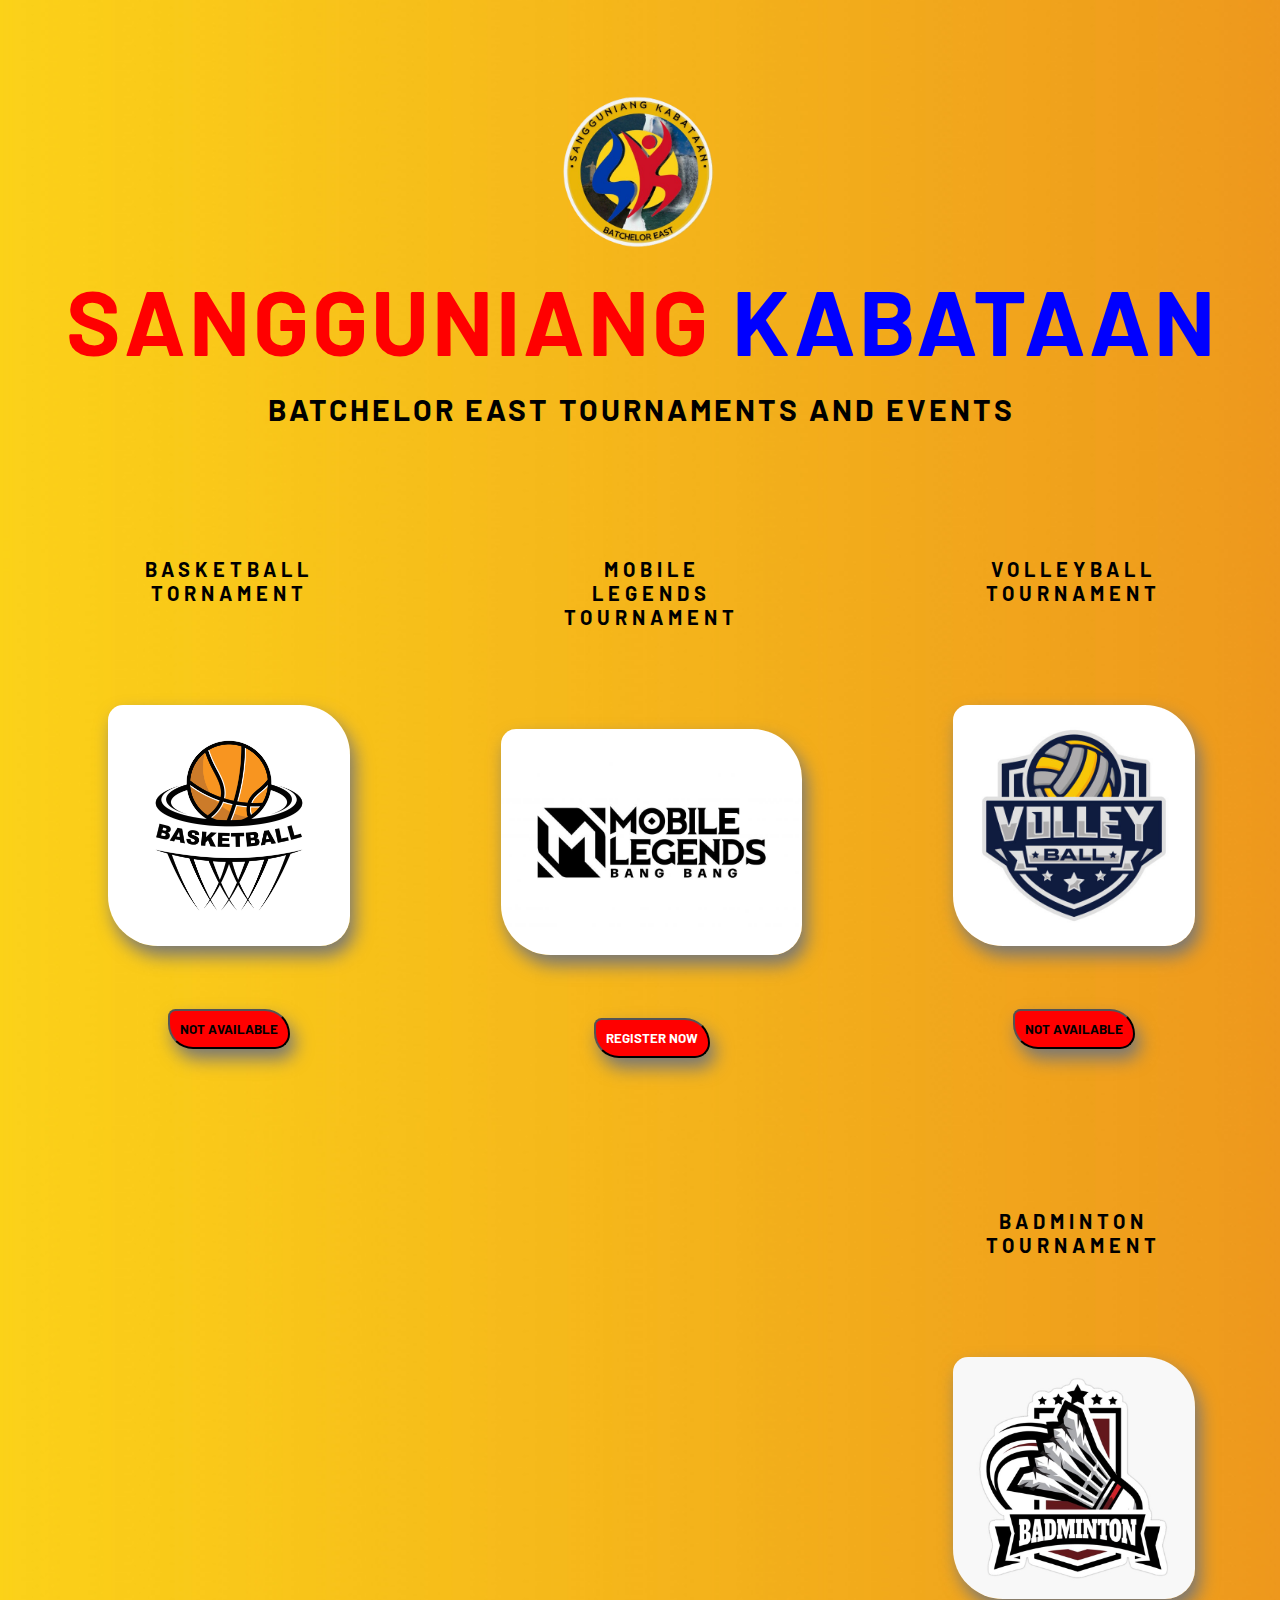
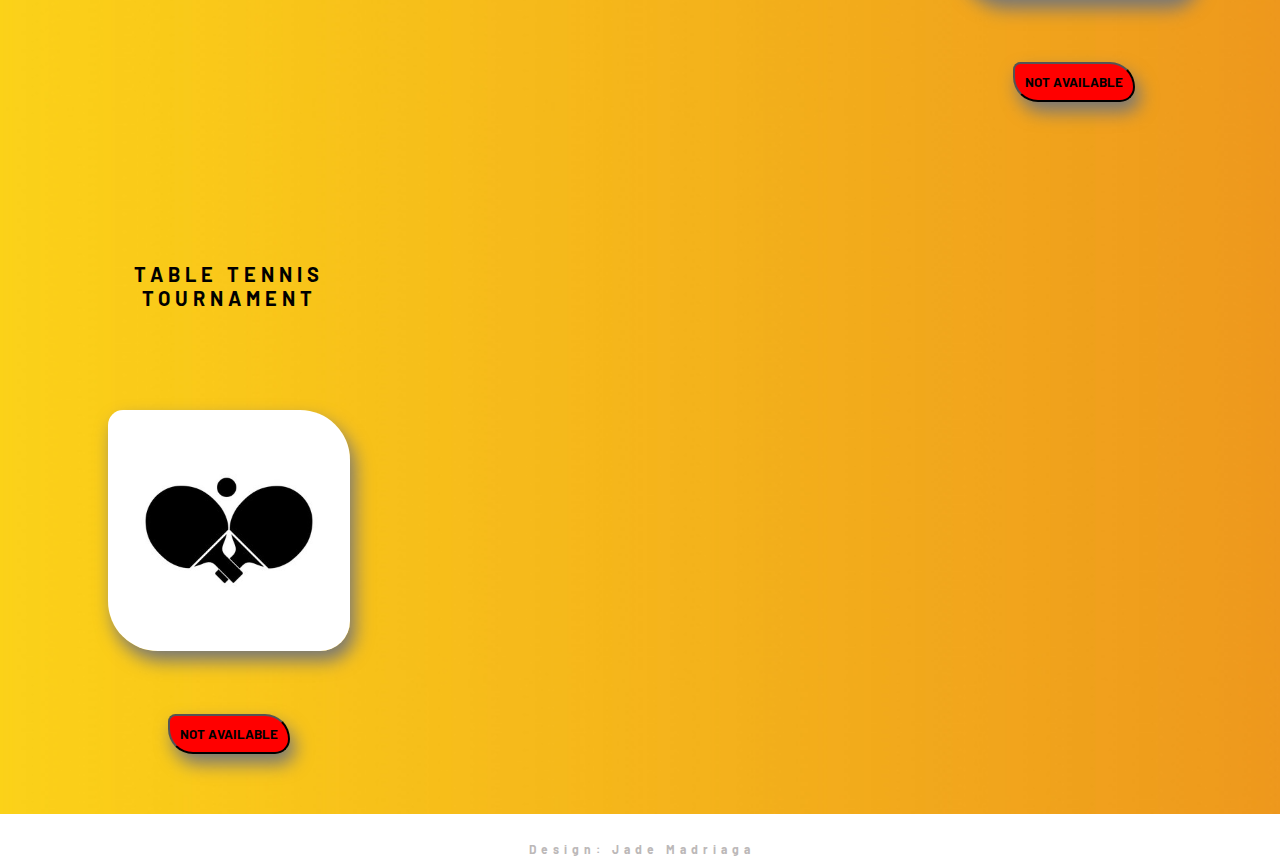
<file: index.html>
<!DOCTYPE html>
<html lang="en">
<head>
    <meta charset="UTF-8">
    <meta name="viewport" content="width=device-width, initial-scale=1.0">
    <link rel="stylesheet" href="style.css">
    <title>SK Batchelor East Torunaments</title>
    <link rel="icon" href="logo.png" type="image/icon type">
    <link rel="stylesheet" href="https://cdnjs.cloudflare.com/ajax/libs/font-awesome/4.7.0/css/font-awesome.min.css">

</head>
<body>
    <header>
        <div class="row">
            <div class="logo-container">
                <img src="logo.png" width="15%;">
            </div>
        <h1><span>SANGGUNIANG</span>  <span2> KABATAAN</span2></h1>
        <h3 class="NATIVIDAD">BATCHELOR EAST TOURNAMENTS AND EVENTS</h3>
    </header>
    <div class="row">
        <div class="column">
            <h2>BASKETBALL TORNAMENT</h2>
           
            <img src="bass.jpg" width="60%;">
            <button onclick="document.location=''"">NOT AVAILABLE </button>
        </div>
        <div class="column">
            <h2>MOBILE LEGENDS TOURNAMENT</h2>
            <img src="ml.jpg" width="75%;"> 
            <button onclick="document.location='https://docs.google.com/forms/d/e/1FAIpQLSc28-vMWg-x0z8Bpfu6rC5WD5b4UuvKL_SdQxfh-cOJOHaCZw/viewform'"><span>REGISTER NOW</span></button>
        </div>
        <div class="column">
            <h2>VOLLEYBALL TOURNAMENT</h2>
            <img src="vall.jpg" width="60%;">
            <button onclick="document.location=''">NOT AVAILABLE</button>
        </div> 
        <div class="column">
            <h2>BADMINTON TOURNAMENT</h2>
            <img src="bad.jpg" width="60%;">
            <button onclick="document.location=''">NOT AVAILABLE</button>
        </div> 
        <div class="column">
            <h2>TABLE TENNIS TOURNAMENT</h2>
            <img src="table.jpg" width="60%;">
            <button onclick="document.location='https://tc9'">NOT AVAILABLE</button>
        </div> 
       
           
    </div>
    

    <div class="copyright">
        <h6>Design: Jade Madriaga</h6>
    </div>

    
</body>
</html>
</file>
<file: style.css>
@font-face {
    font-family: Barlow;
    src: url(font/Barlow-Bold.ttf);
}
* {
    box-sizing: border-box;
}
html {
    scroll-behavior: smooth;
}


body{
    background-image: url(bg.jpg);
    background-size: cover;
    padding-left: -10%;
    width: 99%;
    height: 50vh;
    background-repeat: no-repeat;
  
}
header {
    margin-top: 100px;
    font-family: Barlow;
    transition: o.5s;
    
 
}

header h1 {
    margin-top: -1vh;
    text-align: center;
    color: rgb(255, 255, 255);
    font-size: 92px;
    letter-spacing: 3px;
    
   
}
.NATIVIDAD {
    margin-top: -5vh;
    text-align: center;
    color: rgb(255, 255, 255);
    font-size: 30px;
    letter-spacing: 3px;
    
}
header h4 {
    margin-top: -4vh;
    text-align: center;
    color: rgb(254, 144, 10);
    font-size: 25px;
    letter-spacing: 3px;
}
.copyright {
    text-align: center;
    color: rgb(188, 184, 184);
    font-family: Barlow;
    font-size: 18px;
    letter-spacing: 5px;
 
}
.logo-container {
    text-align: center;
}

.logo-container img {
    display: inline-block;
    margin-top: -20px; /* Adjust this value as needed to center the image vertically */
    max-width: 100%;
    height: auto;
    
}



.column {
    float: left;
    width: 33.33%;
    padding-left: 20px;
    text-align: center;
    color: rgb(255, 255, 255);
    font-family: Barlow;
    letter-spacing: 5px;
}
.column img {
    border-radius: 15px 50px 30px; 
    box-shadow: 5px 10px 18px rgb(119, 119, 119);
    transition: 0.5s;


}
.column h4 {
    color: rgb(254, 144, 10);;
    margin-top: -3vh;
    font-size: 10px;
}

.column h2{
    font-size: 20px;
}
.checked {
    color: rgb(254, 144, 10);;

  }
.column button {
    margin: 50px;
    background-color:  red;
    border-radius: 15px 50px 30px; 
    color: rgb(0, 0, 0);
    font-family: Barlow;
    padding: 10px;
    box-shadow: 5px 10px 18px rgb(119, 119, 119);
    margin: 60px;
   
}
.column button span {
    color: white;
}
.column button:hover {
    color: white;
}


.row::after {
    content: "";
    display: table;
    clear: both;
   
}
.row h1 span2 {
    color: blue;
}
.row h1{
    color: red;
}

.row h2 {
    text-align: center;
    color: black;
    margin: 100px;
    font-size: 20px;
}

.row h3 {
    color: black;
}

@media screen and (max-width: 700px) 
{
    body{
        background-size: cover;
        padding-left: -10%;
        width: 99%;
        height: 50vh;
        background-repeat: no-repeat;
   
    header h1 {
        margin-top:-5vh;
        color: rgb(255, 255, 255);
        font-size: 35px;
        letter-spacing: 3px;
        
       
    }
    .NATIVIDAD {
        margin-top: 10px;
        color: rgb(0, 0, 0);
        font-size: 20px;
        letter-spacing: 3px;
    }
    .column {
        float: left;
        width: 100%;
        padding-left: 10px;
        text-align: center;
        color: rgb(255, 255, 255);
        font-family: Barlow;
        letter-spacing: 3px;
    }
    .logo-container {
        text-align: center;
    }
    
    .logo-container img {
        width: 40%;
        margin-bottom: 40px;
        margin-top: -80px; /* Adjust for smaller screens */
    }
   
    
    .column img {
        border-radius: 15px 50px 30px; 
        box-shadow: 5px 10px 18px rgb(255, 0, 0);
        transition: 0.5s;
        padding: 5px;
    }
    .section1 img {
        width: 70%;
        border-radius: 15px 50px 30px; 
        box-shadow: 5px 10px 18px rgb(255, 0, 0);
    }
    .section1 p {
        margin-left: 1cm;
        margin-right: 1cm;
        color: rgb(0, 0, 0);
        text-align: center;
        font-size: 15px;
        letter-spacing: 2px;
    }
    header {
        margin-top: 100px;
        font-family: Barlow;
        transition: o.5s;
        
     
    }
    header img {
        display: none;
    
    
}
header h4 {
    margin-top: -1vh;
    text-align: center;
    color: rgb(254, 144, 10);
    font-size: 12px;
    letter-spacing: 3px;
}  
.column h4 {
    color: rgb(254, 144, 10);;
    margin-top: -1vh;
    font-size: 10px;
}
    }
}
</file>
